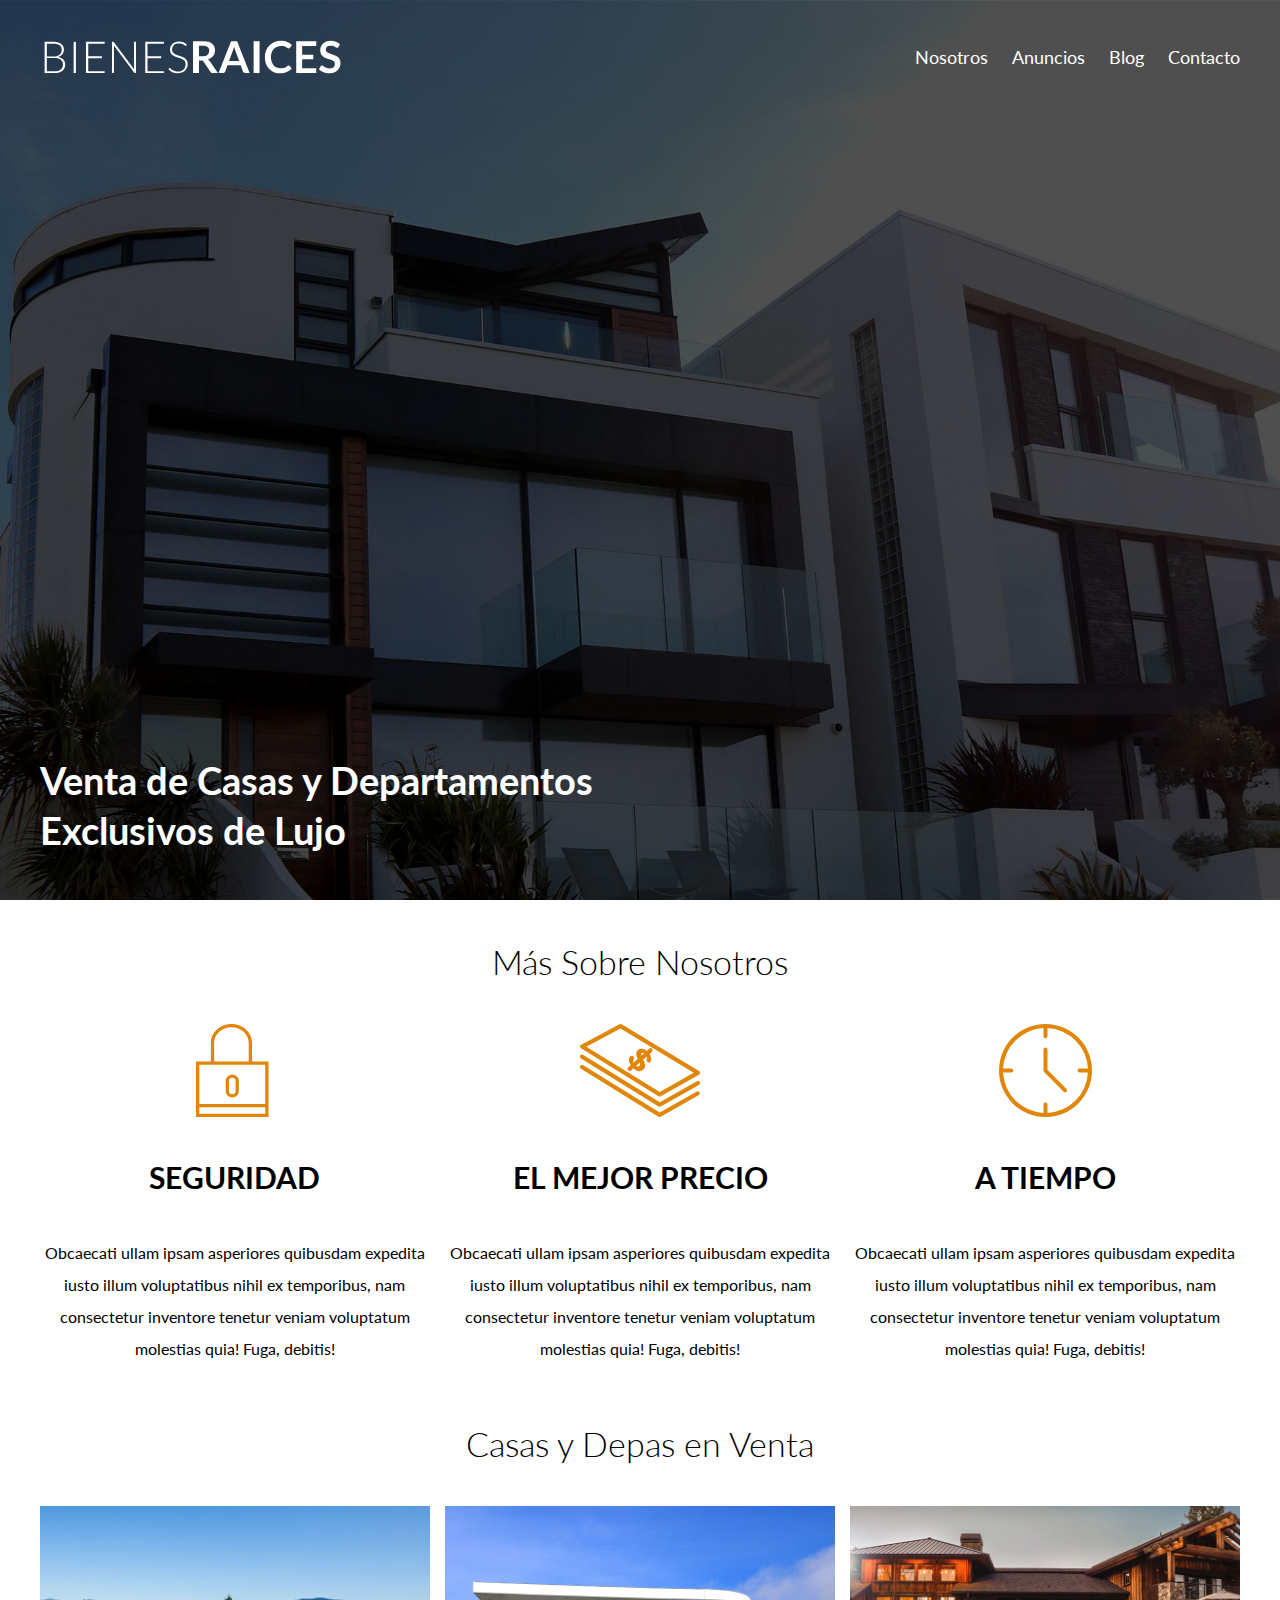
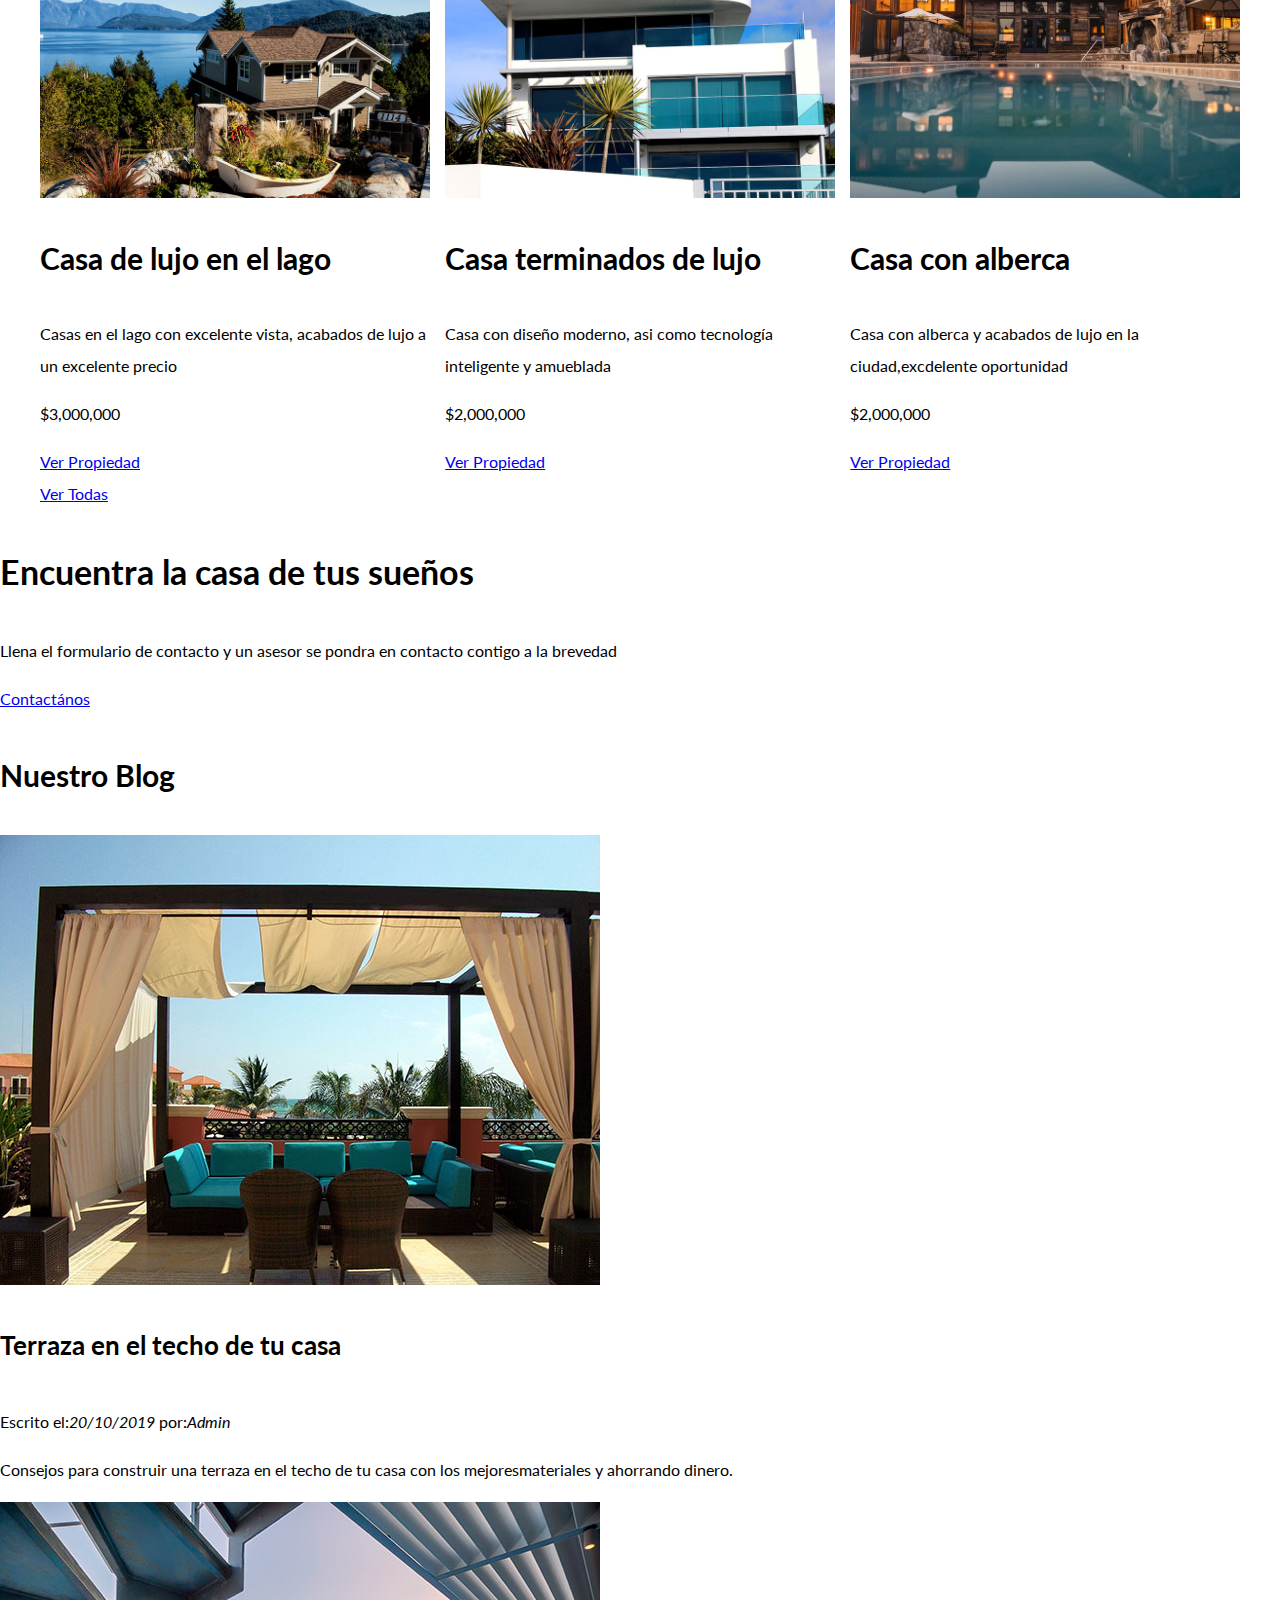
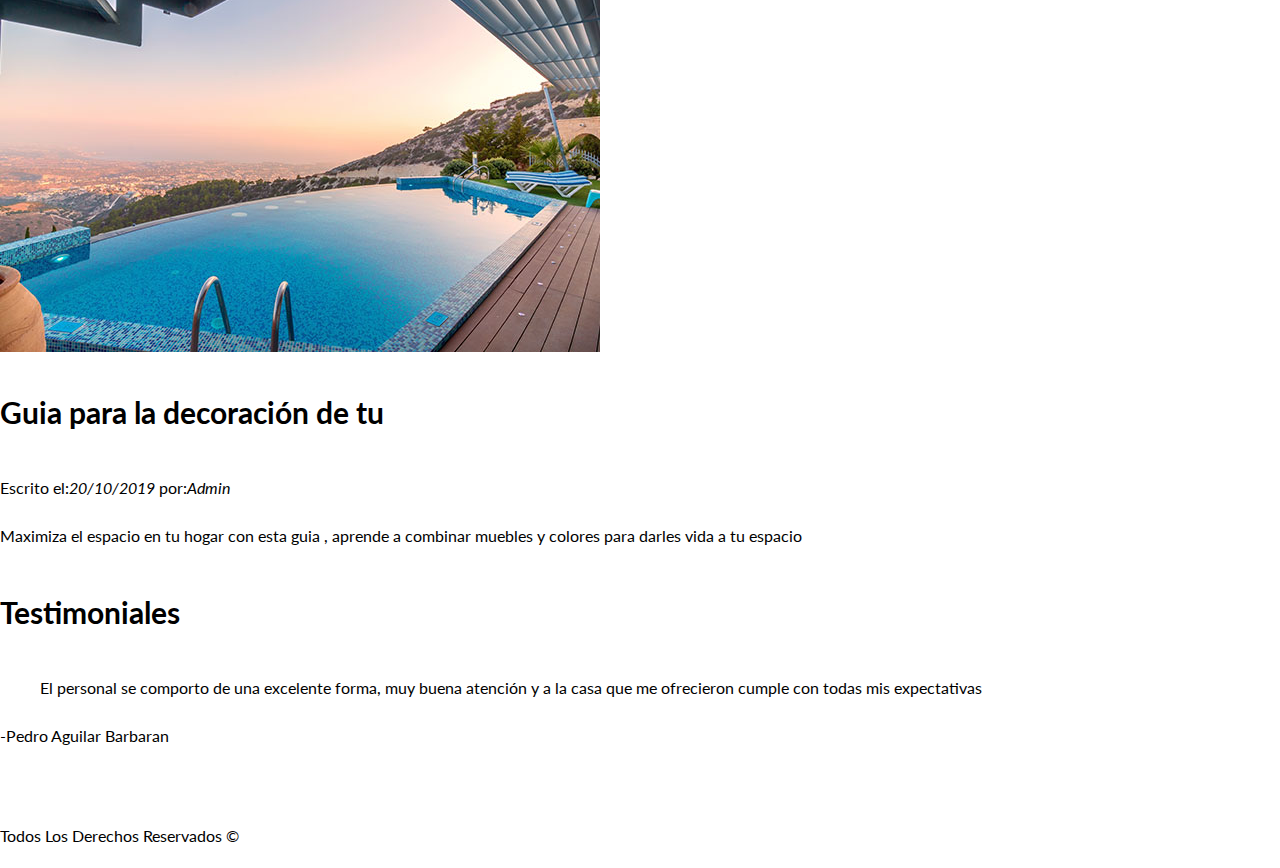
<file: index.html>
<html lang="es">

<head>
        <meta charset="UTF-8">
        <meta name="viewport" content="width=device-width, initial-scale=1.0">
        <meta http-equiv="X-UA-Compatible" content="ie=edge">
        <title>Bienes Raíces</title>
        <!--Aqui va el titulo-->
        <link href="https://fonts.googleapis.com/css?family=Lato:300,400,700,900" rel="stylesheet">
        <link rel="stylesheet" href="css/normalize.css">
        <link rel="stylesheet" href="css/styles.css">

</head>

<body>
        <header class="site-header inicio">
                <!-- AQUI HAY DOS CLASES-->
                <div class="contenedor contenido-header">

                        <div class="barra">
                                <a href="/">
                                        <img src="img/logo.svg" alt="logotipo de bienes raices">
                                </a>
                                <nav class="navegacion">
                                        <a href="nosotros.html">Nosotros</a>
                                        <a href="anuncios.html">Anuncios</a>
                                        <a href="blog.html">Blog</a>
                                        <a href="contacto">Contacto</a>

                                </nav>
                        </div>
                        <h1>Venta de Casas y Departamentos Exclusivos de Lujo</h1>
                </div><!-- contenedor --->
        </header>


        <section class="contenedor seccion">
                <h2 class="fw-300 centrar-texto">Más Sobre Nosotros</h2>
                <div class="iconos-nosotros">
                        <div class="icono">
                                <img src="img/icono1.svg" alt="Icono Seguridad">
                                <h3>Seguridad</h3>
                                <p>Obcaecati ullam ipsam asperiores quibusdam expedita iusto illum
                                        voluptatibus nihil ex temporibus, nam consectetur inventore tenetur
                                        veniam voluptatum molestias quia! Fuga, debitis!</p>
                        </div>

                        <div class="icono">
                                <img src="img/icono2.svg" alt="Icono Mejor Precio">
                                <h3>El Mejor Precio</h3>
                                <p>Obcaecati ullam ipsam asperiores quibusdam expedita iusto illum
                                        voluptatibus nihil ex temporibus, nam consectetur inventore tenetur
                                        veniam voluptatum molestias quia! Fuga, debitis!</p>
                        </div>

                        <div class="icono">
                                <img src="img/icono3.svg" alt="Icono a Tiempo">
                                <h3>A Tiempo</h3>
                                <p>Obcaecati ullam ipsam asperiores quibusdam expedita iusto illum
                                        voluptatibus nihil ex temporibus, nam consectetur inventore tenetur
                                        veniam voluptatum molestias quia! Fuga, debitis!</p>
                        </div>
                </div>
        </section>

        <main class="seccion contenedor">
                <h2 class="fw-300 centrar-texto">Casas y Depas en Venta</h2>
                <div class="contenedor-anuncios">
                        <div class="anuncio">
                                <img src="img/anuncio1.jpg" alt="Anuncio casa en el Lago">
                                <div class="contenido-anuncio">
                                        <h3>Casa de lujo en el lago</h3>
                                        <p>Casas en el lago con excelente vista, acabados de lujo a un excelente precio
                                        </p>
                                        <p>$3,000,000</p>
                                        <a href="#">Ver Propiedad</a>
                                </div>
                        </div>

                        <div class="anuncio">
                                <img src="img/anuncio2.jpg" alt="Anuncio casa de lujo">
                                <div class="contenido-anuncio">
                                        <h3>Casa terminados de lujo</h3>
                                        <p>Casa con diseño moderno, asi como tecnología inteligente y amueblada</p>
                                        <p>$2,000,000</p>
                                        <a href="#">Ver Propiedad</a>
                                </div>
                        </div>

                        <div class="anuncio">
                                <img src="img/anuncio3.jpg" alt="Anuncio casa con alberca">
                                <div class="contenido-anuncio">
                                        <h3>Casa con alberca</h3>
                                        <p>Casa con alberca y acabados de lujo en la ciudad,excdelente oportunidad</p>
                                        <p>$2,000,000</p>
                                        <a href="#">Ver Propiedad</a>
                                </div>
                        </div>
                </div>
                <a href="anuncios.html">Ver Todas</a>
        </main>

        <section>
                <h2>Encuentra la casa de tus sueños</h2>
                <p>Llena el formulario de contacto y un asesor se pondra en contacto contigo a la brevedad</p>
                <a href="contacto.html">Contactános</a>
        </section>

        <section>
                <h3>Nuestro Blog</h3>

                <article>
                        <img src="img/blog1.jpg" alt="Entra de blog">
                        <h4>Terraza en el techo de tu casa</h4>
                        <p>Escrito el:<em>20/10/2019</em> por:<em>Admin</em></p>
                        <p>Consejos para construir una terraza en el techo de tu casa con los mejoresmateriales y
                                ahorrando dinero.</p>
                </article>

                <article>
                        <img src="img/blog2.jpg" alt="Entra de blog">
                        <h3>Guia para la decoración de tu </h3>
                        <p>Escrito el:<em>20/10/2019</em> por:<em>Admin</em></p>
                        <p>Maximiza el espacio en tu hogar con esta guia , aprende a combinar muebles y colores para
                                darles vida a tu espacio</p>
                </article>
        </section>

        <section>
                <h3>Testimoniales</h3>
                <blockquote>
                        El personal se comporto de una excelente forma,
                        muy buena atención y a la casa que me ofrecieron
                        cumple con todas mis expectativas
                </blockquote>
                <p>-Pedro Aguilar Barbaran</p>
        </section>

        <footer>
                <nav class="navegacion">
                        <a href="nosotros.html">Nosotros</a>
                        <a href="anuncios.html">Anuncios</a>
                        <a href="blog.html">Blog</a>
                        <a href="contacto">Contacto</a>
                </nav>
        </footer>


        <p>Todos Los Derechos Reservados &copy;</p>
</body>

</html>
</file>
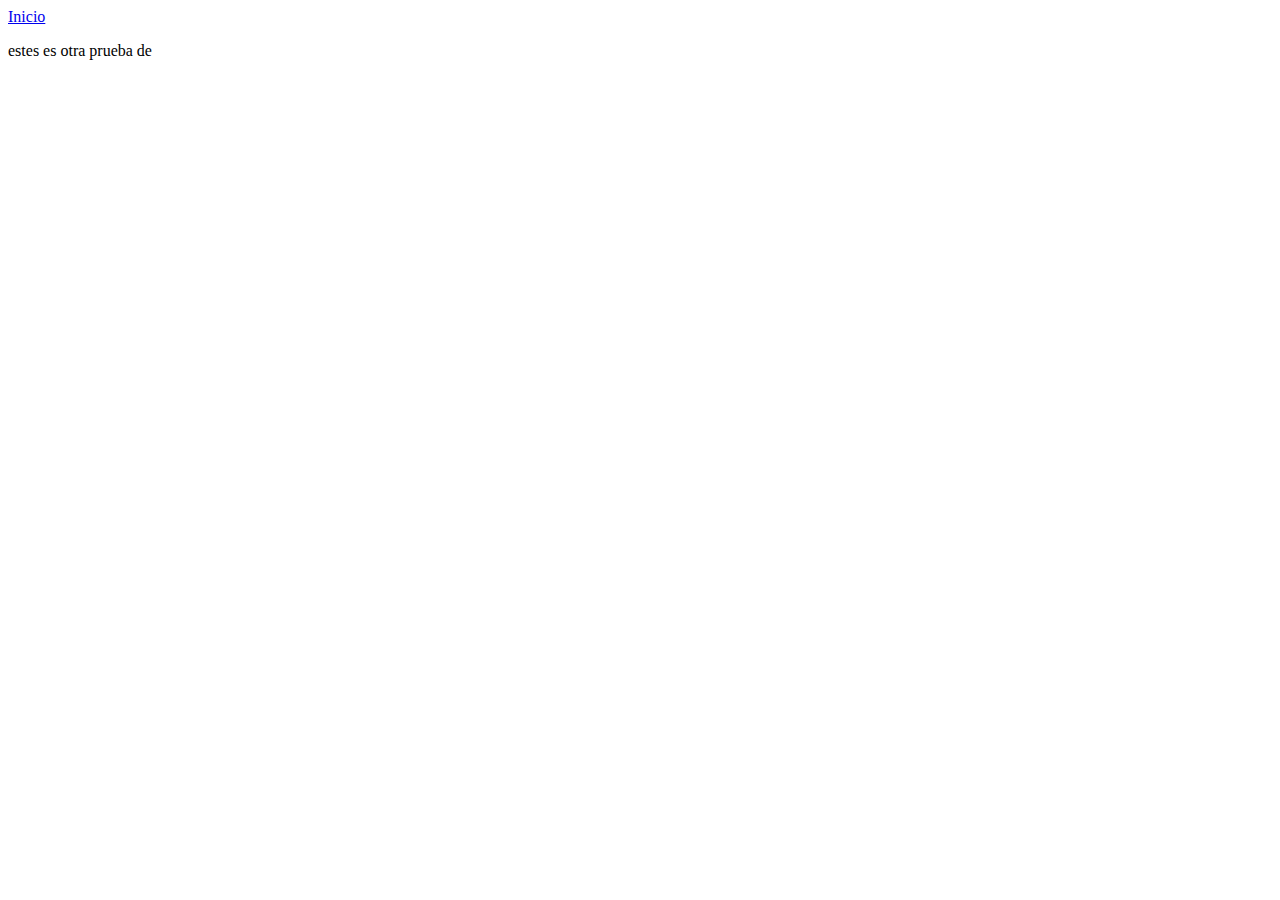
<file: nosotros.html>
<html lang="es">

<head>
    <meta charset="UTF-8">
    <meta name="viewport" content="width=device-width, initial-scale=1.0">
    <meta http-equiv="X-UA-Compatible" content="ie=edge">
    <title>Document</title>
</head>

<body>
    <a href="index.html">Inicio</a>
    <p>estes es otra prueba de </p>
</body>

</html>
</file>
<file: css/styles.css>
html {
	font-size: 62.5%; /**Reset para REMS -62.5%=10px de 16px**/
}
body {
	font-family: 'Lato', sans-serif;
	font-size: 1.6rem;
	line-height: 2;
}

/** Globales **/
img {
	max-width: 100%;
}
.contenedor {
	max-width: 120rem; /*tomas todo el espacio disponible sin pasarse del valor dado*/ /*=1200px*/
	margin: 0 auto; /*arriba,derecha,abajo,izquierda*/
}
h1 {
	font-size: 3.8rem;
}
h2 {
	font-size: 3.4rem;
}
h3 {
	font-size: 3rem;
}
h4 {
	font-size: 2.6rem;
}
/** Utilidades **/
.seccion {
	margin-top: 2rem;
	margin-bottom: 2rem;
}
.fw-300 {
	font-weight: 300;
}
.centrar-texto {
	text-align: center;
}
/* Header */
.site-header.inicio {
	background-image: url(../img/header.jpg); /*para colocar una image en css*/
	background-position: center; /*proiedad que sirve para pocicionar la imagen*/
	background-size: cover; /*forzar todo el espacio disponible en ancho simbre guardando proporciones*/
	height: 100vh; /*vh = altura de la pantalla*/
	min-height: 60rem; /*min-height= define el tamaño de altura minimo,esto si el usuario tiene una pantalla pequeña*/
}

.contenido-header {
	height: 100%;
	display: flex;
	flex-direction: column;
	justify-content: space-between;
}
.contenido-header h1 {
	color: #ffffff;
	padding-bottom: 2rem;
	max-width: 60rem;
	line-height: 5rem;
}
.barra {
	display: flex;
	justify-content: space-between; /* alinear horizontalmente */
	align-items: center; /*verticalmente perfectamente los enlaces*/
	padding-top: 3rem;
}

/*Navegación*/
.navegacion a {
	color: #ffffff;
	text-decoration: none; /* eliminar la linea de los enlaces*/
	font-size: 1.8rem; /*=18px*/
	margin-right: 2rem;
}

.navegacion a:hover {
	color: green;
}
.navegacion a:last-of-type {
	/*pseudo selectores selecionar en ultimo elemento*/
	margin: 0;
}

/** Iconos Nosotros **/
.iconos-nosotros {
	display: flex;
	justify-content: space-between;
}

.icono {
	flex-basis: calc(33.3% - 1rem);
	text-align: center;
}

.icono h3 {
	text-transform: uppercase;
}

/***Anuncios***/

.contenedor-anuncios {
	display: flex;
	justify-content: space-between;
}
.anuncio {
	flex-basis: calc(33.3% - 1rem);
}
</file>
